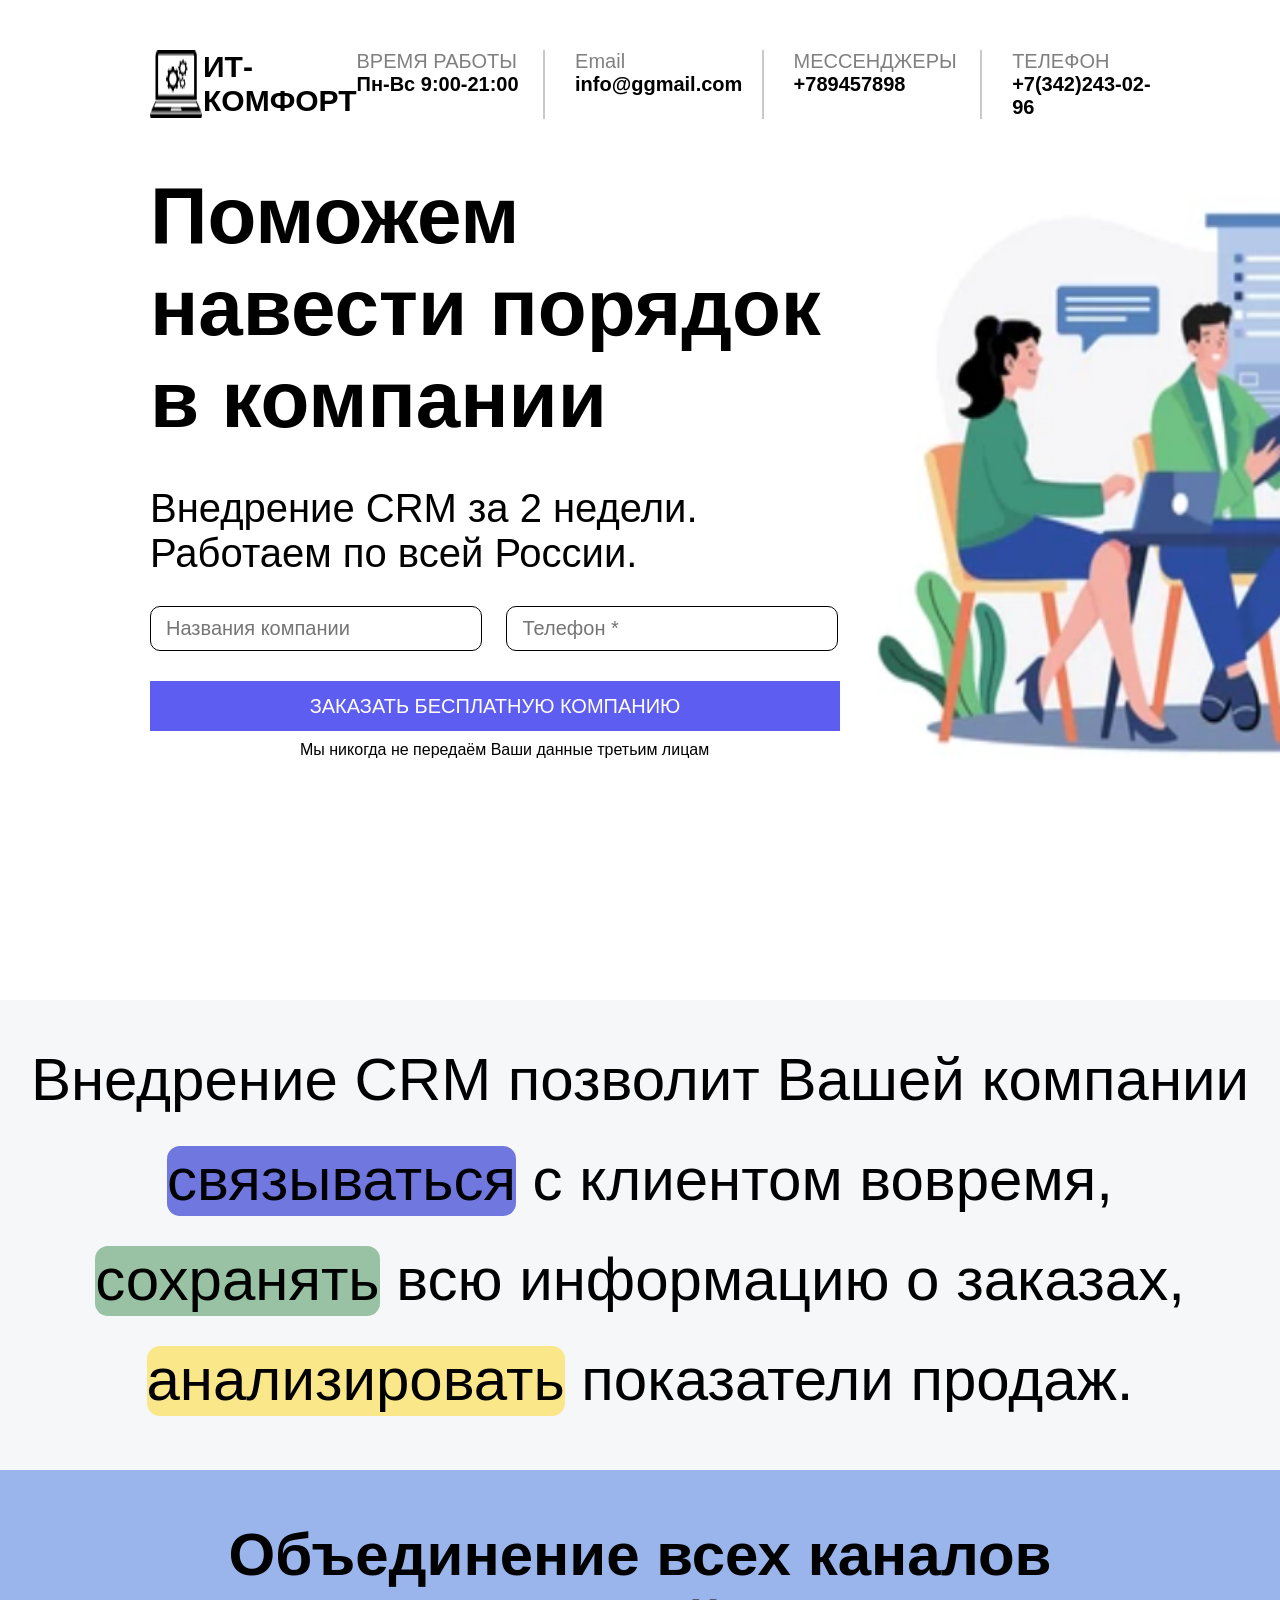
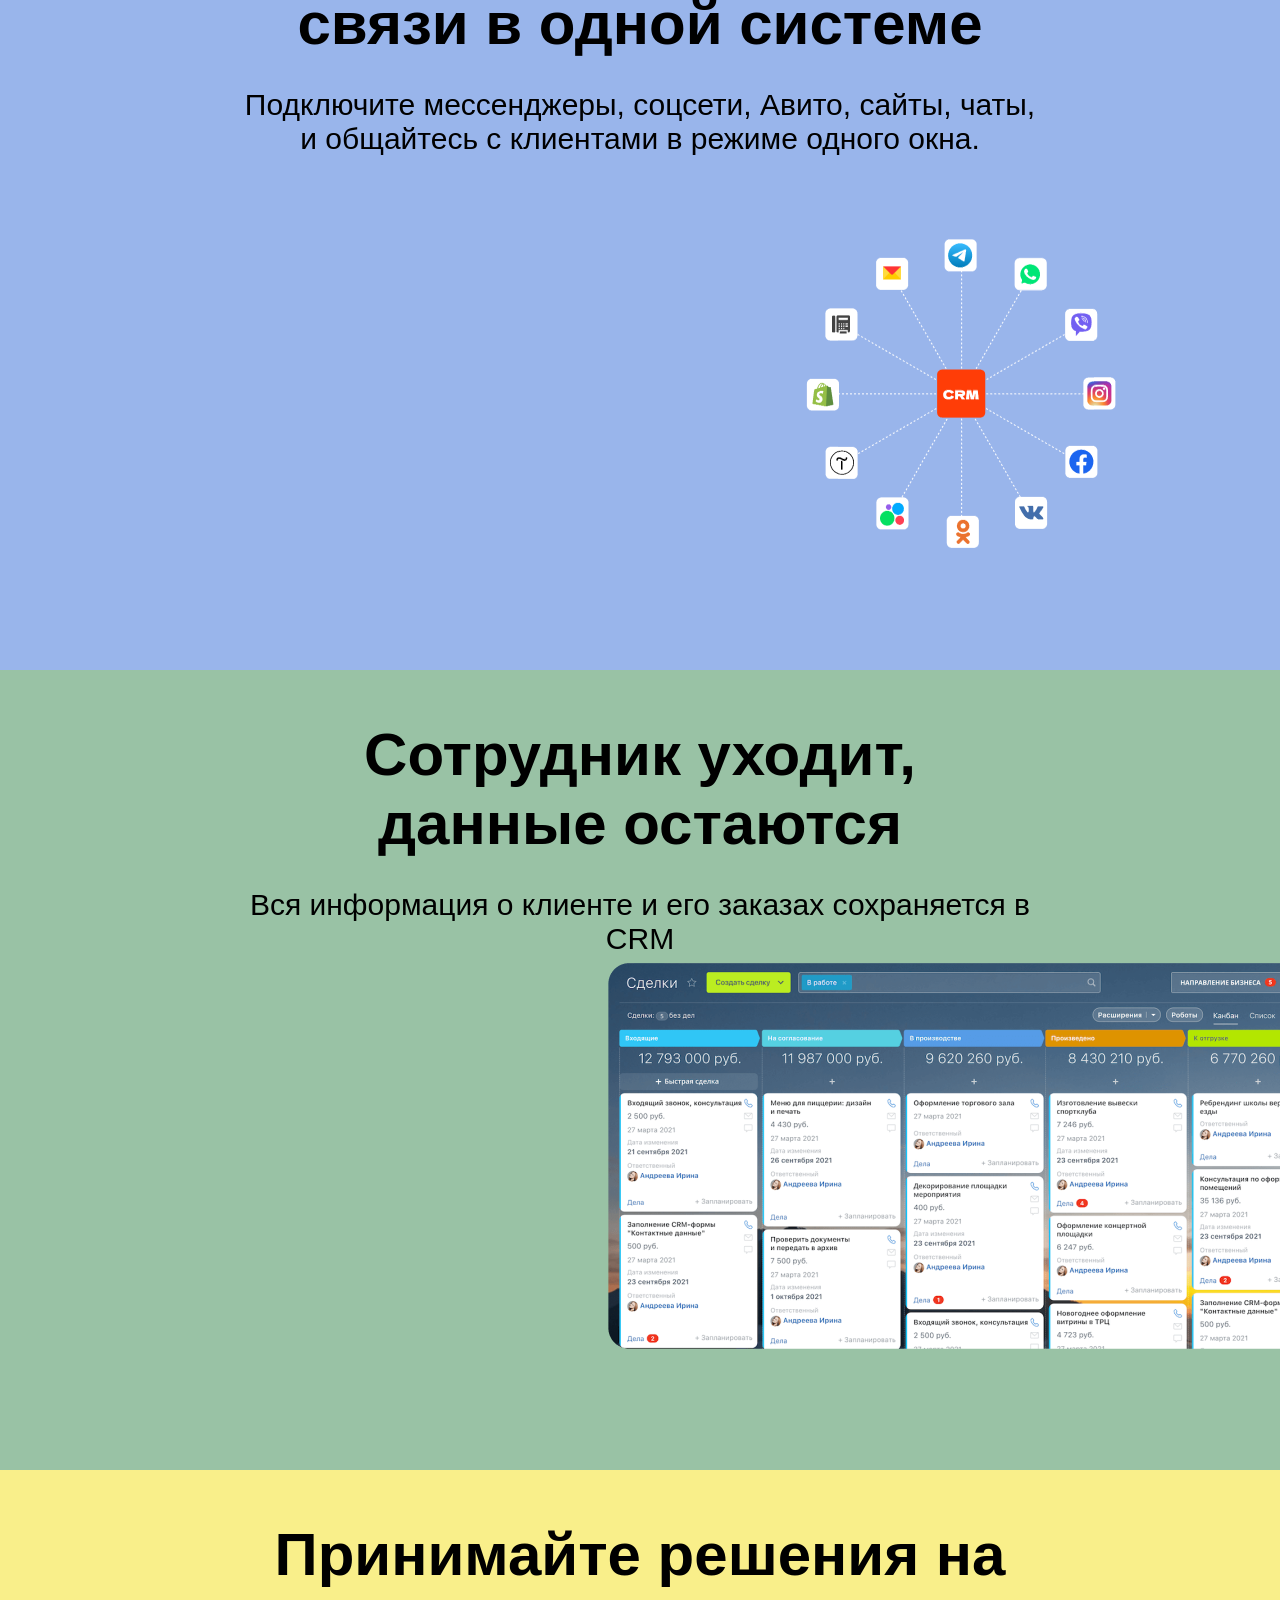
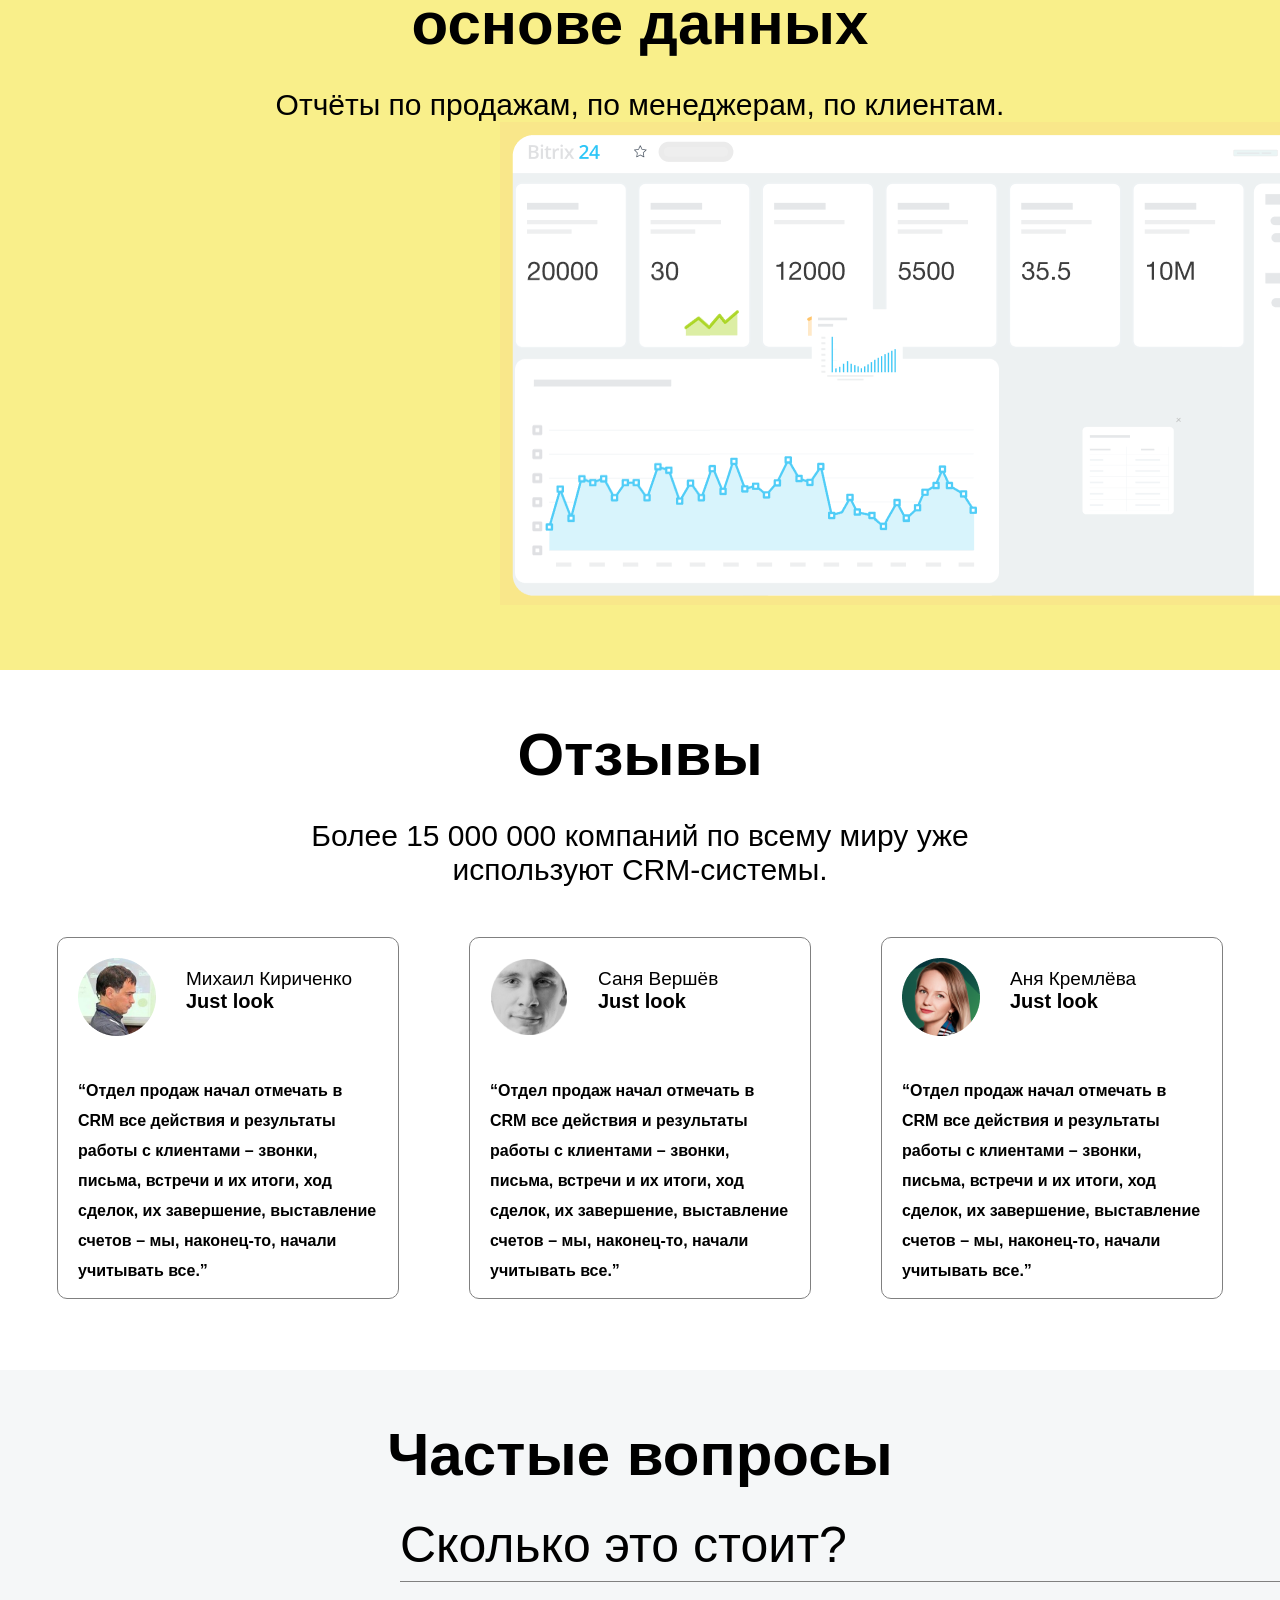
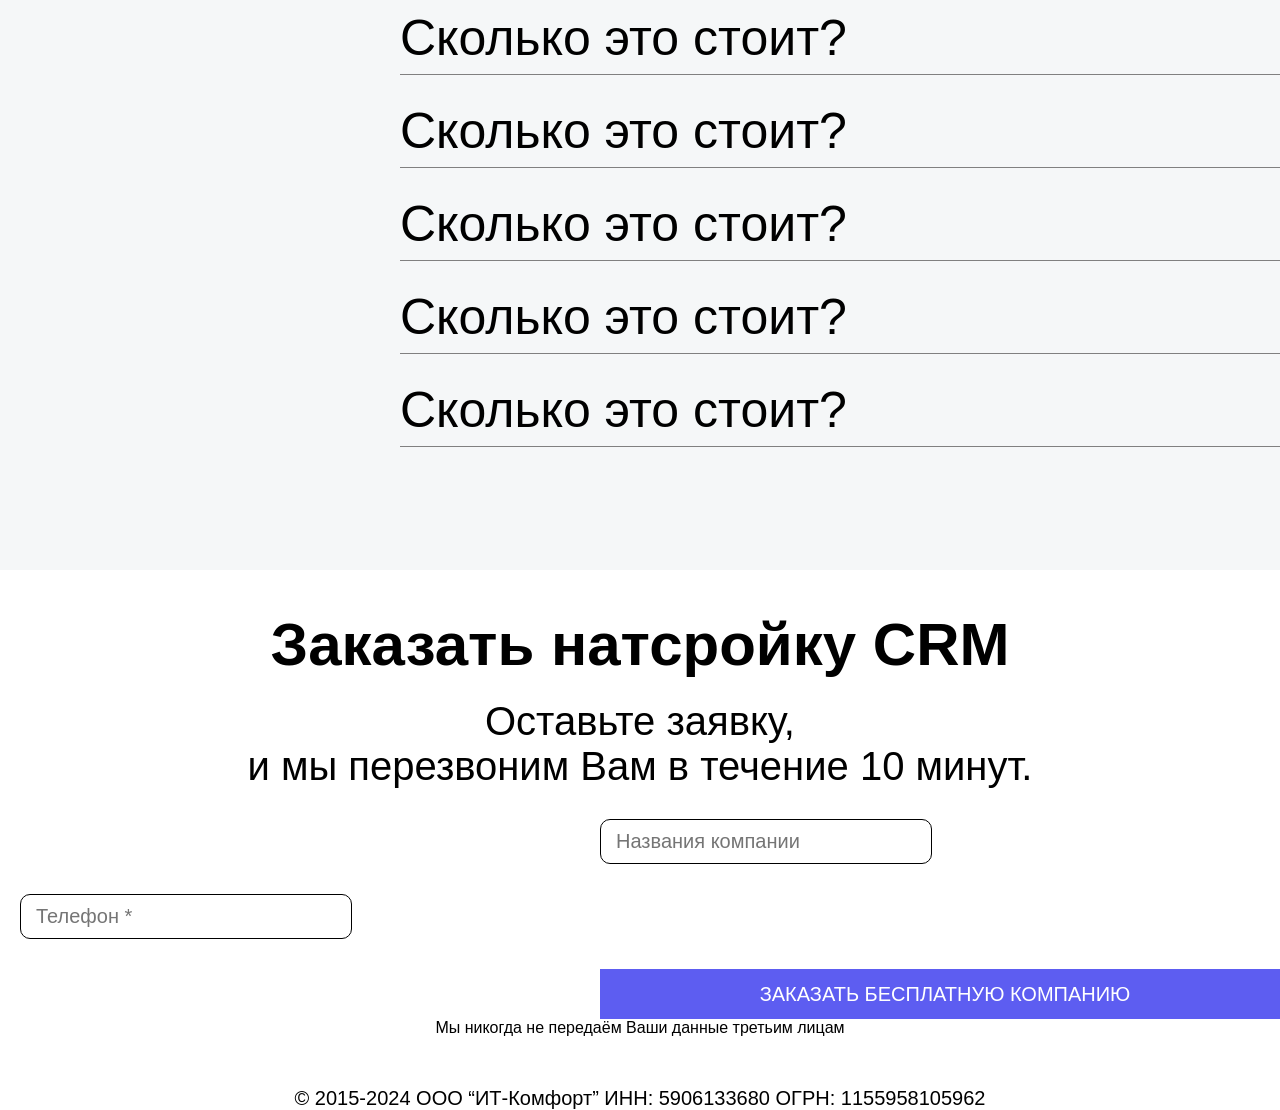
<file: index.html>
<!doctype html>
<html lang="en">
  <head>
    <meta charset="UTF-8" />
    <meta name="viewport" content="width=device-width, initial-scale=1.0" />
    <title>Document</title>
    <link rel="stylesheet" href="./style.css" />
  </head>
  <body>
    <div class="conteiner1">
      <div class="asist1">
        <div class="flex1">
          <div>
            <p class="text1"><img src="./Icon.png" alt="" />ИТ-КОМФОРТ</p>
          </div>
          <div class="flex2">
            <div class="br-right">
              <p class="text2">ВРЕМЯ РАБОТЫ</p>
              <p class="text3">Пн-Вс 9:00-21:00</p>
            </div>

            <div class="br-right">
              <p class="text2">Email</p>
              <p class="text3">info@ggmail.com</p>
            </div>

            <div class="br-right">
              <p class="text2">МЕССЕНДЖЕРЫ</p>
              <p class="text3">+789457898</p>
            </div>

            <div class="br-right1">
              <p class="text2">ТЕЛЕФОН</p>
              <p class="text3">+7(342)243-02-96</p>
            </div>
          </div>
        </div>
      </div>
    </div>

    <div class="conteiner2">
      <div class="asist2">
        <div class="flex4">
          <div>
            <p class="text4">
              Поможем <br />
              навести порядок <br />
              в компании
            </p>

            <p class="text5">
              Внедрение CRM за 2 недели. <br />
              Работаем по всей России.
            </p>

            <form>
              <input class="inp1" type="text" placeholder="Названия компании" />
              <input class="inp2" type="text" placeholder="Телефон *" />
            </form>

            <button class="btn1">ЗАКАЗАТЬ БЕСПЛАТНУЮ КОМПАНИЮ</button>

            <p class="text6">
              Мы никогда не передаём Ваши данные третьим лицам
            </p>
          </div>

          <img
            class="img"
            src="./11b1db195fa221475e8dc977d3cfd591ed0ae1c4.png"
            alt=""
          />
        </div>
      </div>
    </div>

    <div class="conteiner3">
      <p class="text7">
        Внедрение CRM позволит Вашей компании <br />
        <span class="text8">связываться</span> с клиентом вовремя, <br />
        <span class="text9">сохранять</span> всю информацию о заказах, <br />
        <span class="text10">анализировать</span> показатели продаж.
      </p>
    </div>

    <div class="conteiner4">
      <p class="text11">
        Объединение всех каналов <br />
        связи в одной системе
      </p>
      <p class="text12">
        Подключите мессенджеры, соцсети, Авито, сайты, чаты, <br />
        и общайтесь с клиентами в режиме одного окна.
      </p>
      <img class="img2" src="./image.png" alt="" />
    </div>

    <div class="conteiner5">
      <p class="text11">
        Сотрудник уходит, <br />
        данные остаются
      </p>
      <p class="text12">
        Вся информация о клиенте и его заказах сохраняется в <br />
        CRM
      </p>
      <img class="img3" src="./image copy.png" alt="" />
    </div>

    <div class="conteiner6">
      <p class="text11">
        Принимайте решения на <br />
        основе данных
      </p>
      <p class="text12">Отчёты по продажам, по менеджерам, по клиентам.</p>
      <img class="img4" src="./image copy 2.png" alt="" />
    </div>

    <div class="conteiner7">
      <p class="text11">Отзывы</p>
      <p class="text12">
        Более 15 000 000 компаний по всему миру уже <br />
        используют CRM-системы.
      </p>
      <div class="flex8">
        <div class="knop4">
          <div class="flex9">
            <img src="./e302fc52f62d037a028ece25894d904eadb9a871.png" alt="" />
            <div>
              <p class="text14">Михаил Кириченко</p>
              <p class="text13">Just look</p>
            </div>
          </div>

          <p class="text15">
            “Отдел продаж начал отмечать в <br />
            CRM все действия и результаты <br />
            работы с клиентами – звонки, <br />
            письма, встречи и их итоги, ход <br />
            сделок, их завершение, выставление <br />
            счетов – мы, наконец-то, начали <br />
            учитывать все.”
          </p>
        </div>

        <div class="knop4">
          <div class="flex9">
            <img src="./8bab09d2199b1b37008dd29c13ea659d3062125d.png" alt="" />
            <div>
              <p class="text14">Саня Вершёв</p>
              <p class="text13">Just look</p>
            </div>
          </div>

          <p class="text15">
            “Отдел продаж начал отмечать в <br />
            CRM все действия и результаты <br />
            работы с клиентами – звонки, <br />
            письма, встречи и их итоги, ход <br />
            сделок, их завершение, выставление <br />
            счетов – мы, наконец-то, начали <br />
            учитывать все.”
          </p>
        </div>

        <div class="knop4">
          <div class="flex9">
            <img src="./9df0bb18b0fc762976f1a538ad9007bf7cae49fb.png" alt="" />
            <div>
              <p class="text14">Аня Кремлёва</p>
              <p class="text13">Just look</p>
            </div>
          </div>

          <p class="text15">
            “Отдел продаж начал отмечать в <br />
            CRM все действия и результаты <br />
            работы с клиентами – звонки, <br />
            письма, встречи и их итоги, ход <br />
            сделок, их завершение, выставление <br />
            счетов – мы, наконец-то, начали <br />
            учитывать все.”
          </p>
        </div>
      </div>
    </div>

    <div class="conteiner8">
      <p class="text11">Частые вопросы</p>
      <p class="text16">Сколько это стоит? <span class="plus">+</span></p>
      <p class="text16">Сколько это стоит? <span class="plus">+</span></p>
      <p class="text16">Сколько это стоит? <span class="plus">+</span></p>
      <p class="text16">Сколько это стоит? <span class="plus">+</span></p>
      <p class="text16">Сколько это стоит? <span class="plus">+</span></p>
      <p class="text16">Сколько это стоит? <span class="plus">+</span></p>
    </div>

    <div>
      <p class="text17">Заказать натсройку CRM</p>

      <p class="text18">
        Оставьте заявку, <br />
        и мы перезвоним Вам в течение 10 минут.
      </p>

      <form>
        <input class="inp3" type="text" placeholder="Названия компании" />
        <input class="inp4" type="text" placeholder="Телефон *" />
      </form>

      <button class="btn2">ЗАКАЗАТЬ БЕСПЛАТНУЮ КОМПАНИЮ</button>

      <p class="text22">Мы никогда не передаём Ваши данные третьим лицам</p>
      <p class="text23">© 2015-2024 ООО “ИТ-Комфорт” ИНН: 5906133680 ОГРН: 1155958105962</p>
    </div>
  </body>
</html>
</file>
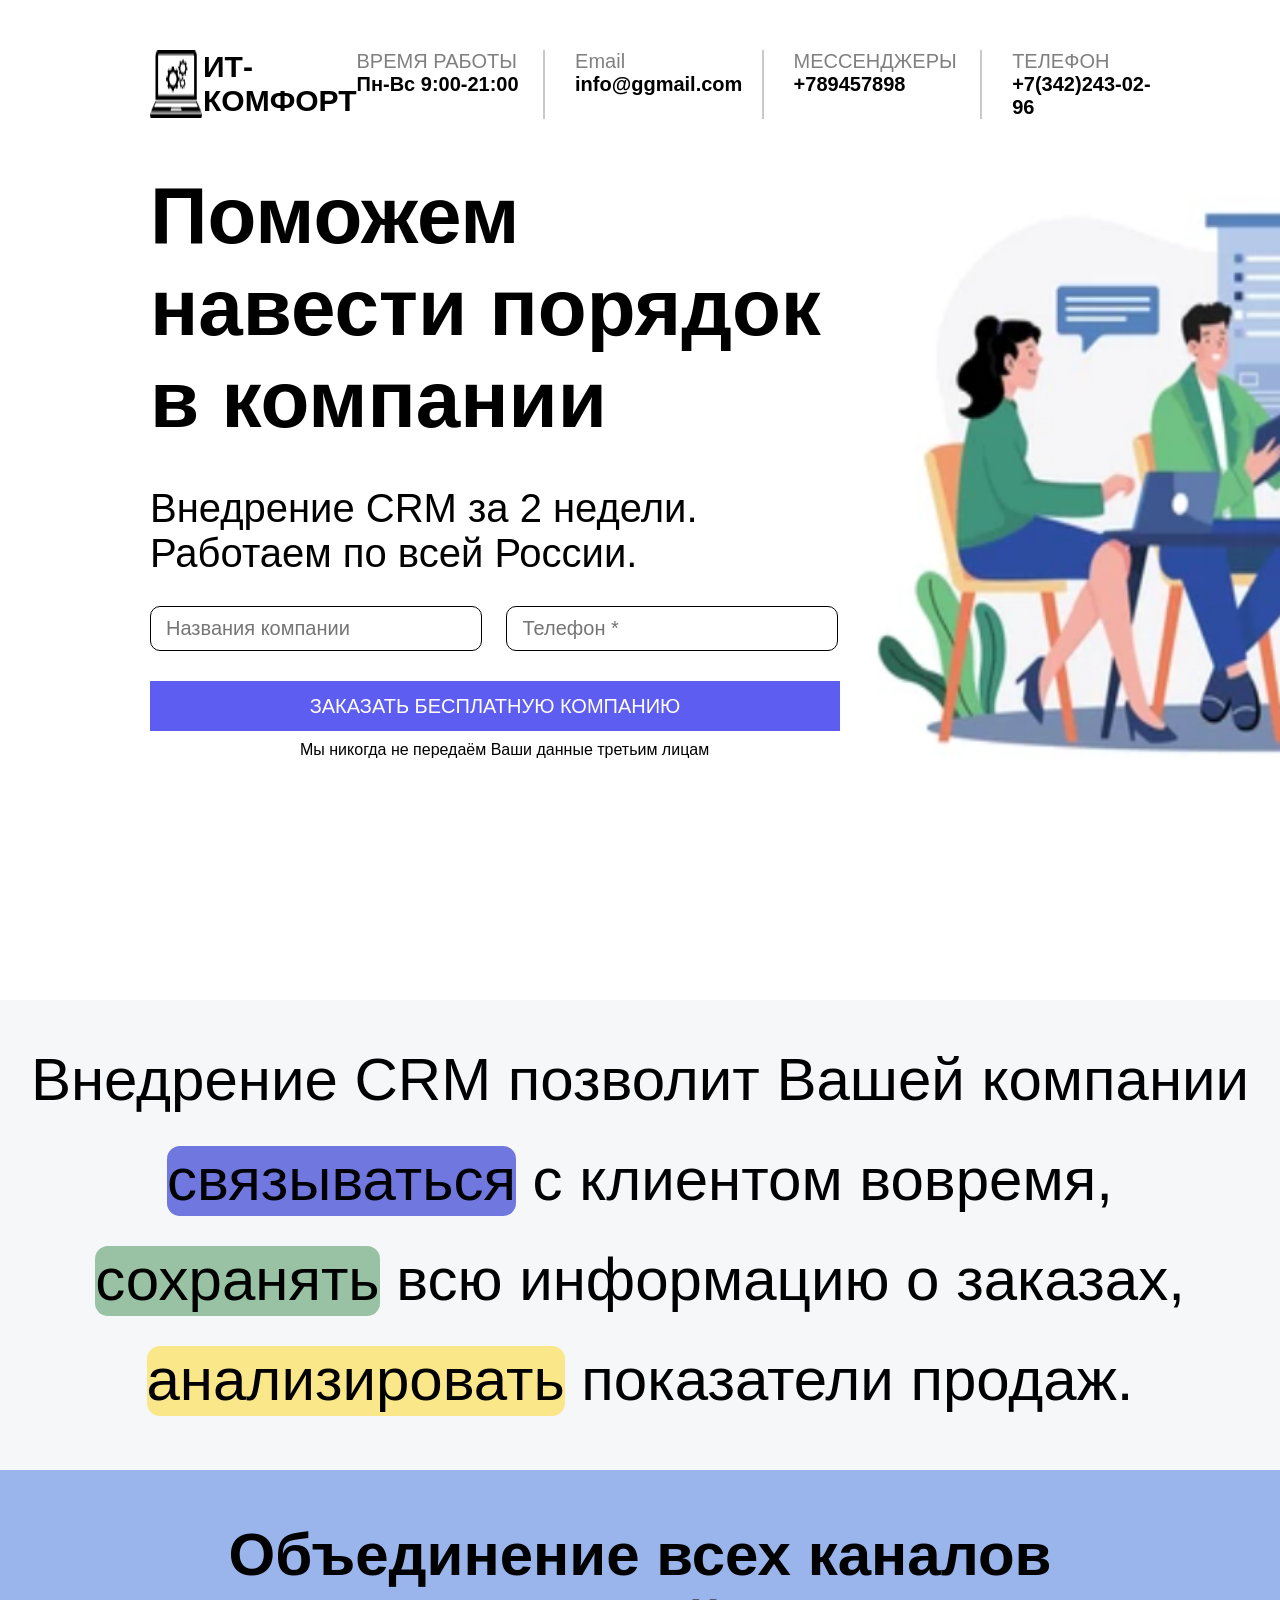
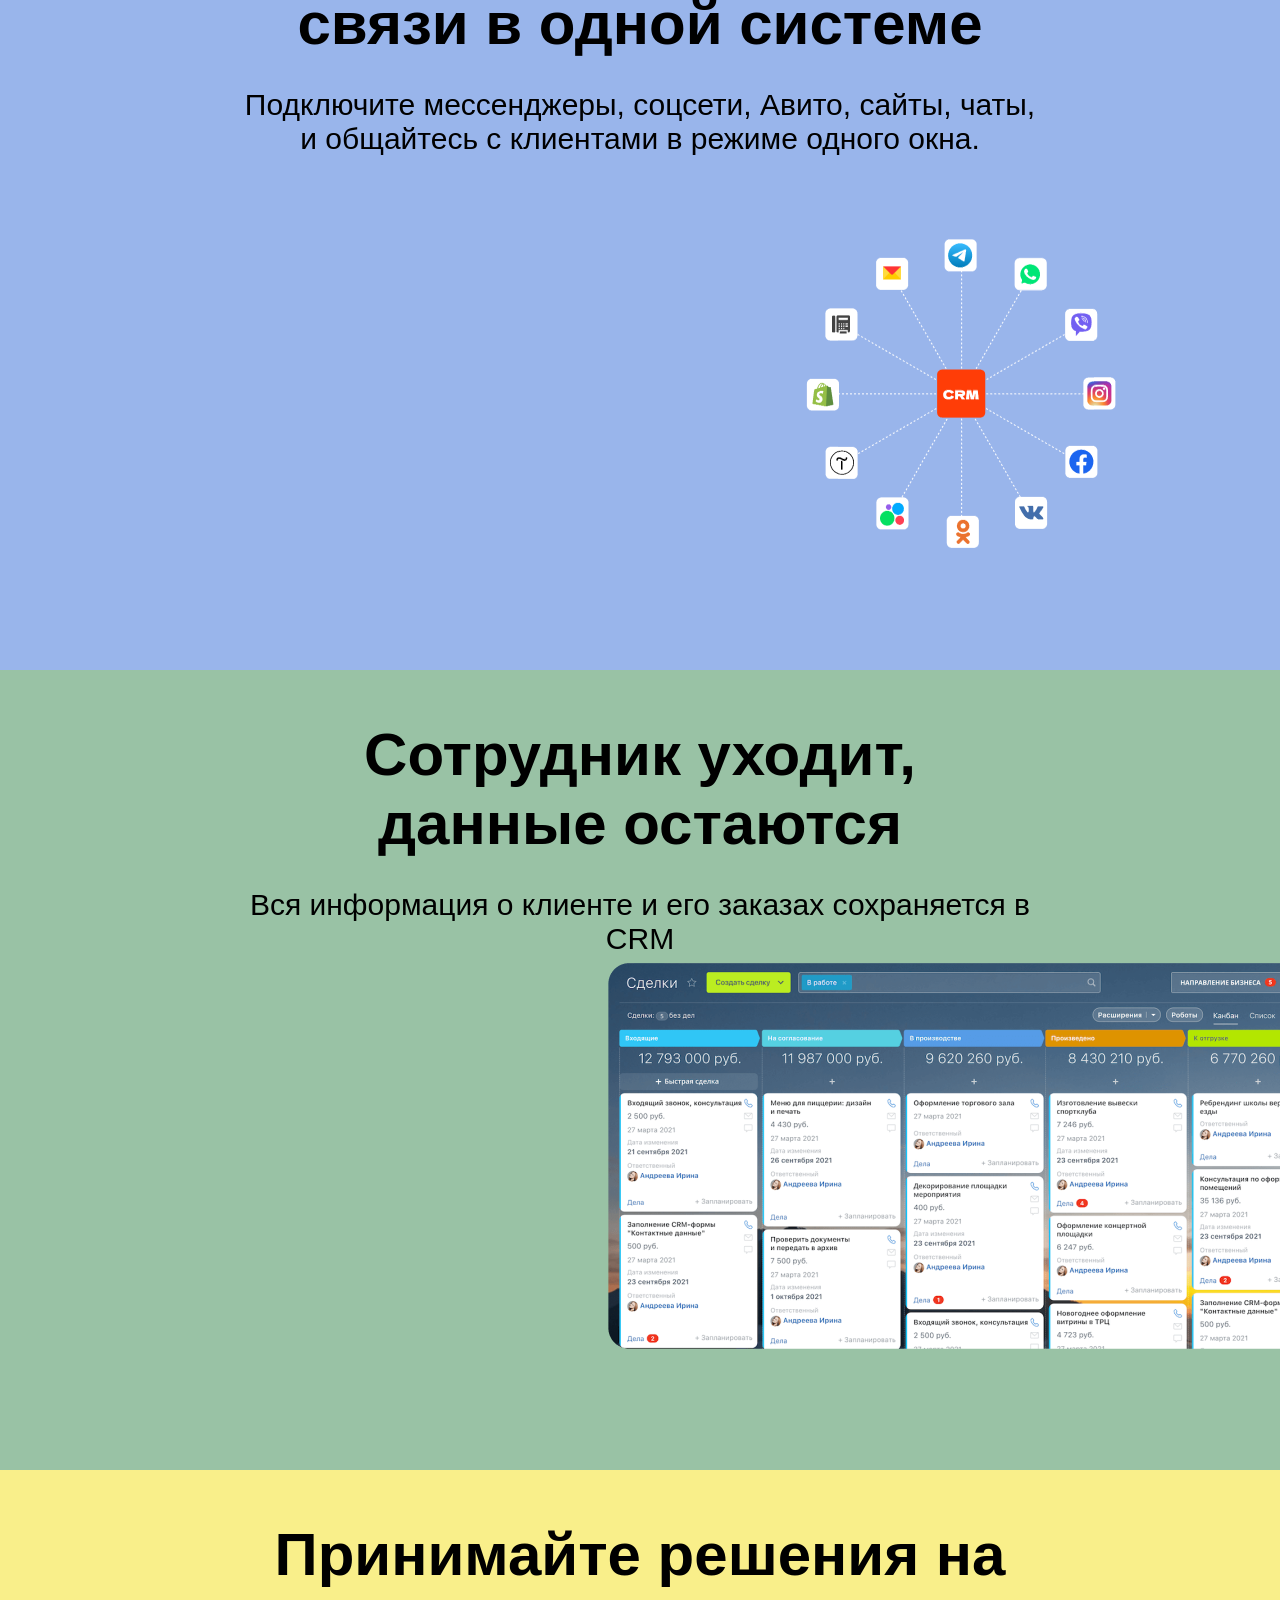
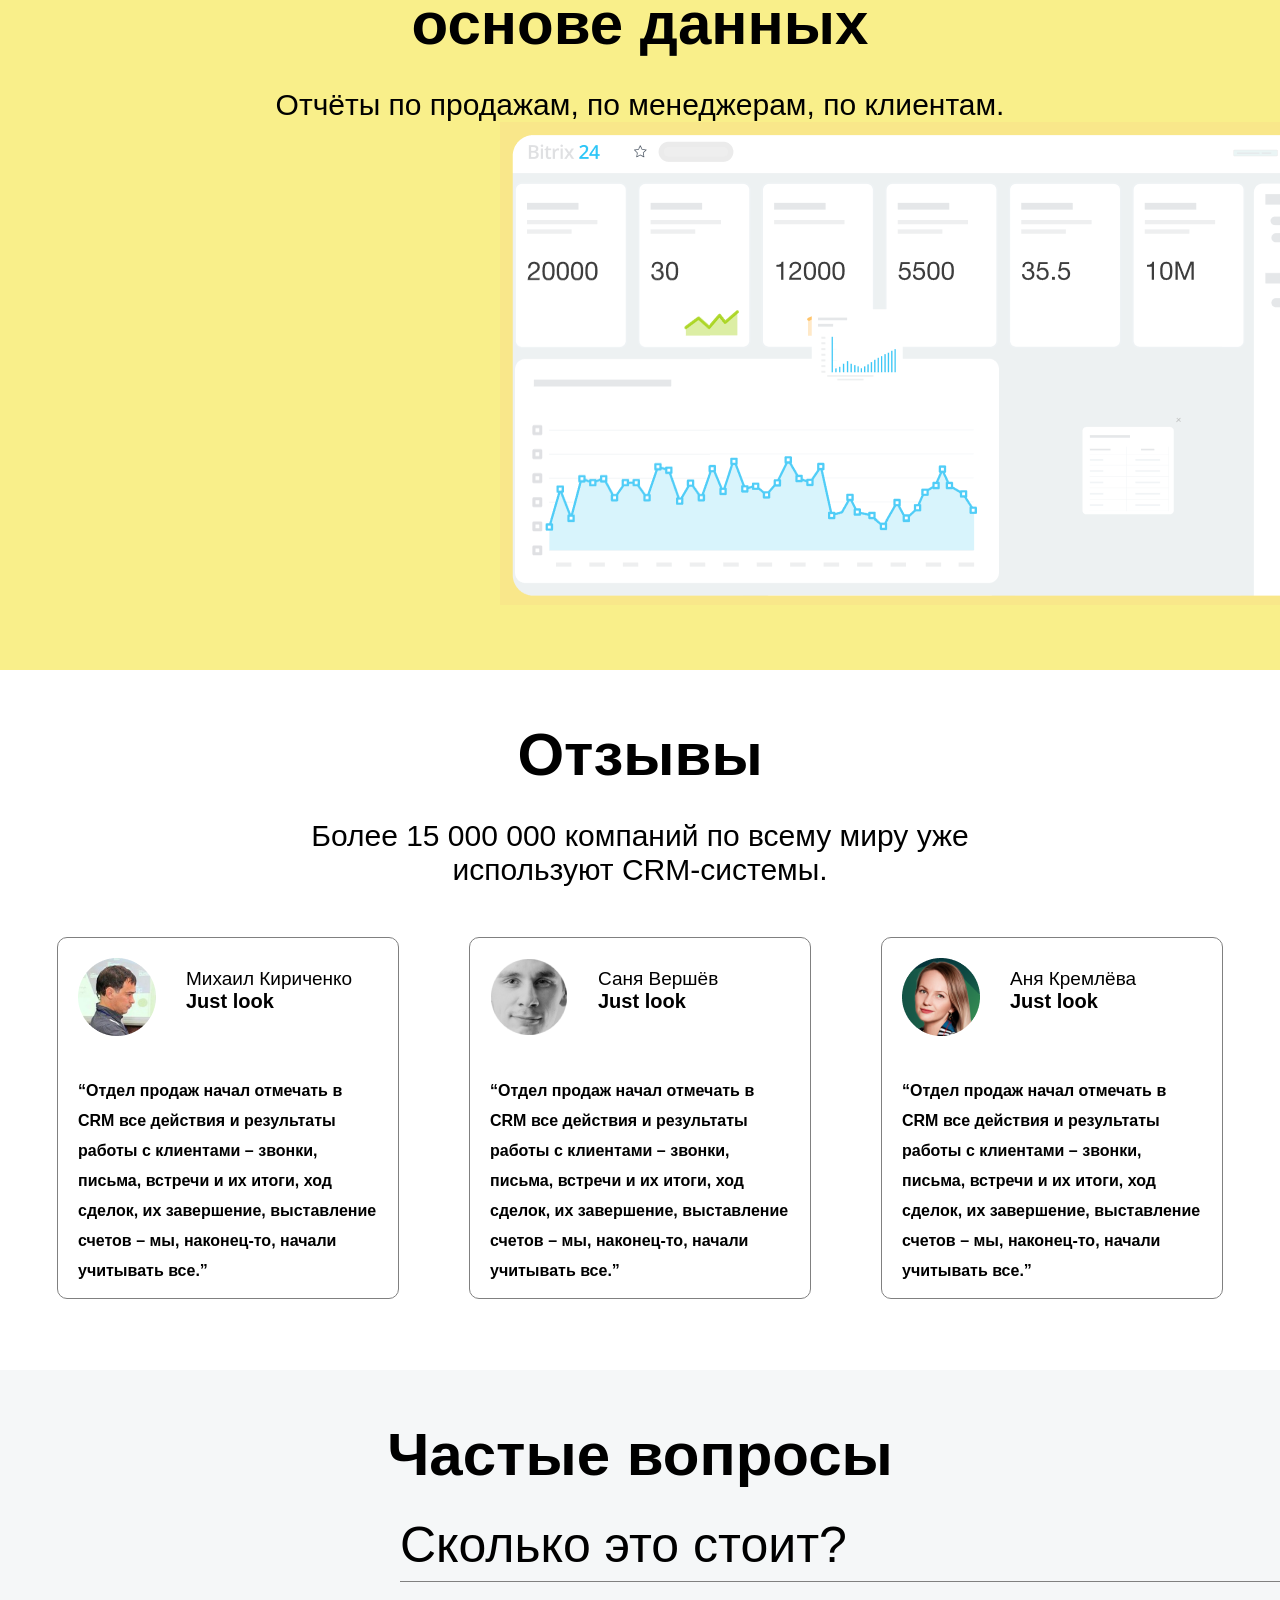
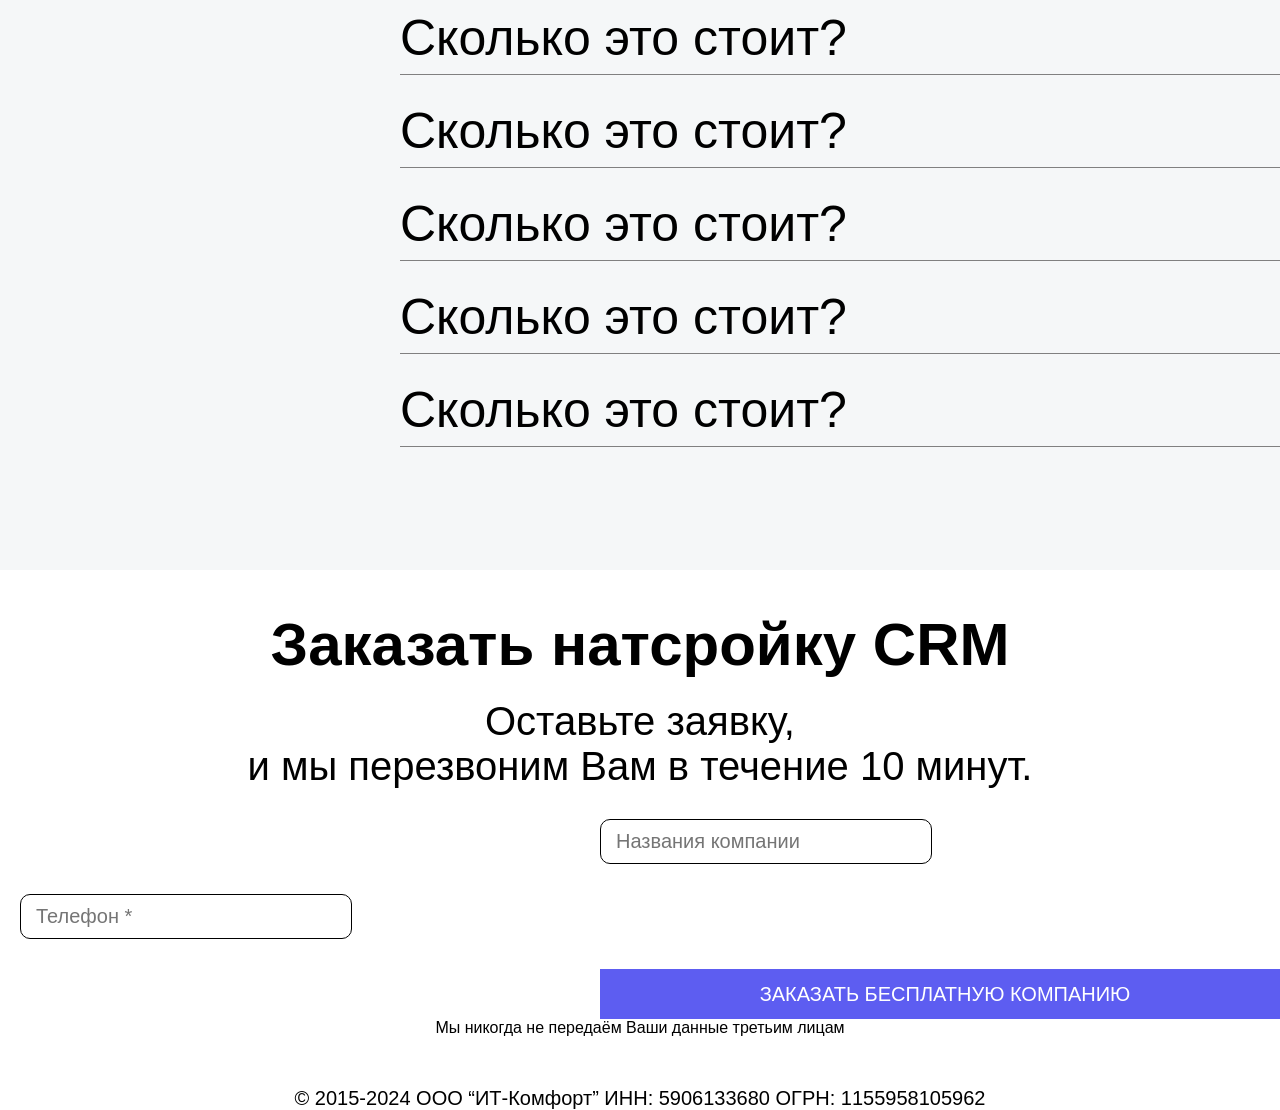
<file: exam.html>
<!doctype html>
<html lang="en">
  <head>
    <meta charset="UTF-8" />
    <meta name="viewport" content="width=device-width, initial-scale=1.0" />
    <title>Document</title>
    <link rel="stylesheet" href="./exam.css" />
  </head>
  <body>
    <div class="conteiner1">
      <div class="asist1">
        <div class="flex1">
          <div>
            <p class="text1"><img src="./Icon.png" alt="" />ИТ-КОМФОРТ</p>
          </div>
          <div class="flex2">
            <div class="br-right">
              <p class="text2">ВРЕМЯ РАБОТЫ</p>
              <p class="text3">Пн-Вс 9:00-21:00</p>
            </div>

            <div class="br-right">
              <p class="text2">Email</p>
              <p class="text3">info@ggmail.com</p>
            </div>

            <div class="br-right">
              <p class="text2">МЕССЕНДЖЕРЫ</p>
              <p class="text3">+789457898</p>
            </div>

            <div class="br-right1">
              <p class="text2">ТЕЛЕФОН</p>
              <p class="text3">+7(342)243-02-96</p>
            </div>
          </div>
        </div>
      </div>
    </div>

    <div class="conteiner2">
      <div class="asist2">
        <div class="flex4">
          <div>
            <p class="text4">
              Поможем <br />
              навести порядок <br />
              в компании
            </p>

            <p class="text5">
              Внедрение CRM за 2 недели. <br />
              Работаем по всей России.
            </p>

            <form>
              <input class="inp1" type="text" placeholder="Названия компании" />
              <input class="inp2" type="text" placeholder="Телефон *" />
            </form>

            <button class="btn1">ЗАКАЗАТЬ БЕСПЛАТНУЮ КОМПАНИЮ</button>

            <p class="text6">
              Мы никогда не передаём Ваши данные третьим лицам
            </p>
          </div>

          <img
            class="img"
            src="./11b1db195fa221475e8dc977d3cfd591ed0ae1c4.png"
            alt=""
          />
        </div>
      </div>
    </div>

    <div class="conteiner3">
      <p class="text7">
        Внедрение CRM позволит Вашей компании <br />
        <span class="text8">связываться</span> с клиентом вовремя, <br />
        <span class="text9">сохранять</span> всю информацию о заказах, <br />
        <span class="text10">анализировать</span> показатели продаж.
      </p>
    </div>

    <div class="conteiner4">
      <p class="text11">
        Объединение всех каналов <br />
        связи в одной системе
      </p>
      <p class="text12">
        Подключите мессенджеры, соцсети, Авито, сайты, чаты, <br />
        и общайтесь с клиентами в режиме одного окна.
      </p>
      <img class="img2" src="./image.png" alt="" />
    </div>

    <div class="conteiner5">
      <p class="text11">
        Сотрудник уходит, <br />
        данные остаются
      </p>
      <p class="text12">
        Вся информация о клиенте и его заказах сохраняется в <br />
        CRM
      </p>
      <img class="img3" src="./image copy.png" alt="" />
    </div>

    <div class="conteiner6">
      <p class="text11">
        Принимайте решения на <br />
        основе данных
      </p>
      <p class="text12">Отчёты по продажам, по менеджерам, по клиентам.</p>
      <img class="img4" src="./image copy 2.png" alt="" />
    </div>

    <div class="conteiner7">
      <p class="text11">Отзывы</p>
      <p class="text12">
        Более 15 000 000 компаний по всему миру уже <br />
        используют CRM-системы.
      </p>
      <div class="flex8">
        <div class="knop4">
          <div class="flex9">
            <img src="./e302fc52f62d037a028ece25894d904eadb9a871.png" alt="" />
            <div>
              <p class="text14">Михаил Кириченко</p>
              <p class="text13">Just look</p>
            </div>
          </div>

          <p class="text15">
            “Отдел продаж начал отмечать в <br />
            CRM все действия и результаты <br />
            работы с клиентами – звонки, <br />
            письма, встречи и их итоги, ход <br />
            сделок, их завершение, выставление <br />
            счетов – мы, наконец-то, начали <br />
            учитывать все.”
          </p>
        </div>

        <div class="knop4">
          <div class="flex9">
            <img src="./8bab09d2199b1b37008dd29c13ea659d3062125d.png" alt="" />
            <div>
              <p class="text14">Саня Вершёв</p>
              <p class="text13">Just look</p>
            </div>
          </div>

          <p class="text15">
            “Отдел продаж начал отмечать в <br />
            CRM все действия и результаты <br />
            работы с клиентами – звонки, <br />
            письма, встречи и их итоги, ход <br />
            сделок, их завершение, выставление <br />
            счетов – мы, наконец-то, начали <br />
            учитывать все.”
          </p>
        </div>

        <div class="knop4">
          <div class="flex9">
            <img src="./9df0bb18b0fc762976f1a538ad9007bf7cae49fb.png" alt="" />
            <div>
              <p class="text14">Аня Кремлёва</p>
              <p class="text13">Just look</p>
            </div>
          </div>

          <p class="text15">
            “Отдел продаж начал отмечать в <br />
            CRM все действия и результаты <br />
            работы с клиентами – звонки, <br />
            письма, встречи и их итоги, ход <br />
            сделок, их завершение, выставление <br />
            счетов – мы, наконец-то, начали <br />
            учитывать все.”
          </p>
        </div>
      </div>
    </div>

    <div class="conteiner8">
      <p class="text11">Частые вопросы</p>
      <p class="text16">Сколько это стоит? <span class="plus">+</span></p>
      <p class="text16">Сколько это стоит? <span class="plus">+</span></p>
      <p class="text16">Сколько это стоит? <span class="plus">+</span></p>
      <p class="text16">Сколько это стоит? <span class="plus">+</span></p>
      <p class="text16">Сколько это стоит? <span class="plus">+</span></p>
      <p class="text16">Сколько это стоит? <span class="plus">+</span></p>
    </div>

    <div>
      <p class="text17">Заказать натсройку CRM</p>

      <p class="text18">
        Оставьте заявку, <br />
        и мы перезвоним Вам в течение 10 минут.
      </p>

      <form>
        <input class="inp3" type="text" placeholder="Названия компании" />
        <input class="inp4" type="text" placeholder="Телефон *" />
      </form>

      <button class="btn2">ЗАКАЗАТЬ БЕСПЛАТНУЮ КОМПАНИЮ</button>

      <p class="text22">Мы никогда не передаём Ваши данные третьим лицам</p>
      <p class="text23">© 2015-2024 ООО “ИТ-Комфорт” ИНН: 5906133680 ОГРН: 1155958105962</p>
    </div>
  </body>
</html>
</file>
<file: style.css>
*{
    margin: 0;
    font-family: 'Segoe UI', Tahoma, Geneva, Verdana, sans-serif;
}   
.conteiner1{
    width: 100%;
    height: 100px;
}
.asist1{
    padding: 50px 150px;
}
.text1{
    font-size: 30px;
    font-weight: 600;
    display: flex;
}
.text2{
    font-size: 20px;
    color: grey;
}
.text3{
    font-size: 20px;
    font-weight: 700;
}
.br-right{
    width: 200px;
    border-right: 2px solid rgb(201, 201, 201);
}
.flex1{
    display: flex;
    justify-content: space-between;
}
.flex2{
    display: flex;
    gap: 30px;
}
.conteiner2{
    width: 100%;
    height: 600px;
}
.asist2{
    padding: 70px 150px;
}
.text4{
    font-size: 80px;
    font-weight: 700;   
}
.text5{
    font-size: 40px;
    margin-top: 40px;
}
.inp1{
    width: 300px;
    border: 1px solid black;
    padding: 10px 15px;
    margin-top: 30px;
    font-size: 20px;
    border-radius: 10px;
}
.inp2{
     width: 300px;
    border: 1px solid black;
    padding: 10px 15px;
    margin-top: 30px;
    font-size: 20px;
    margin-left: 20px;
    border-radius: 10px;
}
.btn1{
    height: 50px;
    width: 690px;
    margin-top: 30px;
    color: white;
    background-color: rgb(93, 93, 241);
    border: none;
    padding: 10px 15px;
    font-size: 20px;
}
.text6{
    margin-left: 150px;
    margin-top: 10px;
}
.flex4{
    display: flex;
    justify-content: space-between;
}
.img{
    width: 900px;
    height: 600px;
}
.conteiner3{
    width: 100%;
    height: 470px;
    background-color: #F5F7F8;
    margin-top: 300px;
}
.text7{
    font-size: 60px;
    text-align: center;
    font-weight: 5GIT 00;
    line-height: 100px;
    padding-top: 30px;
}
.text8{
    background-color: rgb(112, 119, 223);
    border-radius: 13px;
    padding-bottom: 3px;
}
.text9{
    background-color: #99c2a5;
    border-radius: 13px;
    padding-bottom: 3px;
}
.text10{
     background-color: #f9e78a;
    border-radius: 13px;
    padding-bottom: 3px;
}
.conteiner4{
    width: 100%;
    height: 800px;
    background-color: #99b5eb;
}
.text11{
    font-size: 60px;
    padding-top: 50px;
    text-align: center;
    font-weight: 650;
}
.text12{
    font-size: 30px;
    text-align: center;
    margin-top: 30px;
}
.img2{
    margin-left: 800px;
    margin-top: 70px;
}
.conteiner5{
    width: 100%;
    height: 800px;
    background-color: #99c2a5;
}
.img3{
 margin-left: 600px;
}
.conteiner6{
    width: 100%;
    height: 800px;
    background-color: #f9ef8a;
}
.img4{
    margin-left: 500px;
    background-color: inherit;
}
.conteiner7{
    width: 100%;
    height: 700px;
    background-color: white;
}
.knop4{
    width: 300px;
    height: 320px;
    border: 1px solid grey;
    border-radius: 10px;
    padding: 20px 20px;
}
.text13{
    font-size: 20px;
    font-weight: 700;
}
.text14{
    padding-top: 10px;
    font-size: 19px;
}
.flex9{
    display: flex;
    gap: 30px;
}
.text15{
    line-height: 30px;
    font-weight: 600;
    margin-top: 40px;
}
.flex8{
    display: flex;
    justify-content: center;
    gap: 70px;
    margin-top: 50px;
}
.conteiner8{
    width: 100%;
    height: 800px;
    background-color: #f5f7f8;
}
.text16{
    width: 1000px;
    font-size: 50px;
    border-bottom: 1px solid grey;
    margin-left: 400px;
}
.plus{
    font-size: 80px;
    margin-left: 460px;
}
.text17{
    margin-top: 40px;
    font-size: 60px;
    font-weight: 700;
    text-align: center;
}
.text18{
    text-align: center;
    font-size: 40px;
    margin-top: 20px;
}
.inp3{
    width: 300px;
    border: 1px solid black;
    padding: 10px 15px;
    margin-top: 30px;
    font-size: 20px;
    border-radius: 10px;
    margin-left: 600px;
}
.inp4{
     width: 300px;
    border: 1px solid black;
    padding: 10px 15px;
    margin-top: 30px;
    font-size: 20px;
    margin-left: 20px;
    border-radius: 10px;
}
.btn2{
    height: 50px;
    width: 690px;
    margin-top: 30px;
    color: white;
    background-color: rgb(93, 93, 241);
    border: none;
    padding: 10px 15px;
    font-size: 20px;
    margin-left: 600px;
}
.text22{
    text-align: center;
}
.text23{
    margin-top: 50px;
    text-align: center;
    font-size: 20px;
}
</file>
<file: exam.css>
*{
    margin: 0;
    font-family: 'Segoe UI', Tahoma, Geneva, Verdana, sans-serif;
}   
.conteiner1{
    width: 100%;
    height: 100px;
}
.asist1{
    padding: 50px 150px;
}
.text1{
    font-size: 30px;
    font-weight: 600;
    display: flex;
}
.text2{
    font-size: 20px;
    color: grey;
}
.text3{
    font-size: 20px;
    font-weight: 700;
}
.br-right{
    width: 200px;
    border-right: 2px solid rgb(201, 201, 201);
}
.flex1{
    display: flex;
    justify-content: space-between;
}
.flex2{
    display: flex;
    gap: 30px;
}
.conteiner2{
    width: 100%;
    height: 600px;
}
.asist2{
    padding: 70px 150px;
}
.text4{
    font-size: 80px;
    font-weight: 700;   
}
.text5{
    font-size: 40px;
    margin-top: 40px;
}
.inp1{
    width: 300px;
    border: 1px solid black;
    padding: 10px 15px;
    margin-top: 30px;
    font-size: 20px;
    border-radius: 10px;
}
.inp2{
     width: 300px;
    border: 1px solid black;
    padding: 10px 15px;
    margin-top: 30px;
    font-size: 20px;
    margin-left: 20px;
    border-radius: 10px;
}
.btn1{
    height: 50px;
    width: 690px;
    margin-top: 30px;
    color: white;
    background-color: rgb(93, 93, 241);
    border: none;
    padding: 10px 15px;
    font-size: 20px;
}
.text6{
    margin-left: 150px;
    margin-top: 10px;
}
.flex4{
    display: flex;
    justify-content: space-between;
}
.img{
    width: 900px;
    height: 600px;
}
.conteiner3{
    width: 100%;
    height: 470px;
    background-color: #F5F7F8;
    margin-top: 300px;
}
.text7{
    font-size: 60px;
    text-align: center;
    font-weight: 5GIT 00;
    line-height: 100px;
    padding-top: 30px;
}
.text8{
    background-color: rgb(112, 119, 223);
    border-radius: 13px;
    padding-bottom: 3px;
}
.text9{
    background-color: #99c2a5;
    border-radius: 13px;
    padding-bottom: 3px;
}
.text10{
     background-color: #f9e78a;
    border-radius: 13px;
    padding-bottom: 3px;
}
.conteiner4{
    width: 100%;
    height: 800px;
    background-color: #99b5eb;
}
.text11{
    font-size: 60px;
    padding-top: 50px;
    text-align: center;
    font-weight: 650;
}
.text12{
    font-size: 30px;
    text-align: center;
    margin-top: 30px;
}
.img2{
    margin-left: 800px;
    margin-top: 70px;
}
.conteiner5{
    width: 100%;
    height: 800px;
    background-color: #99c2a5;
}
.img3{
 margin-left: 600px;
}
.conteiner6{
    width: 100%;
    height: 800px;
    background-color: #f9ef8a;
}
.img4{
    margin-left: 500px;
    background-color: inherit;
}
.conteiner7{
    width: 100%;
    height: 700px;
    background-color: white;
}
.knop4{
    width: 300px;
    height: 320px;
    border: 1px solid grey;
    border-radius: 10px;
    padding: 20px 20px;
}
.text13{
    font-size: 20px;
    font-weight: 700;
}
.text14{
    padding-top: 10px;
    font-size: 19px;
}
.flex9{
    display: flex;
    gap: 30px;
}
.text15{
    line-height: 30px;
    font-weight: 600;
    margin-top: 40px;
}
.flex8{
    display: flex;
    justify-content: center;
    gap: 70px;
    margin-top: 50px;
}
.conteiner8{
    width: 100%;
    height: 800px;
    background-color: #f5f7f8;
}
.text16{
    width: 1000px;
    font-size: 50px;
    border-bottom: 1px solid grey;
    margin-left: 400px;
}
.plus{
    font-size: 80px;
    margin-left: 460px;
}
.text17{
    margin-top: 40px;
    font-size: 60px;
    font-weight: 700;
    text-align: center;
}
.text18{
    text-align: center;
    font-size: 40px;
    margin-top: 20px;
}
.inp3{
    width: 300px;
    border: 1px solid black;
    padding: 10px 15px;
    margin-top: 30px;
    font-size: 20px;
    border-radius: 10px;
    margin-left: 600px;
}
.inp4{
     width: 300px;
    border: 1px solid black;
    padding: 10px 15px;
    margin-top: 30px;
    font-size: 20px;
    margin-left: 20px;
    border-radius: 10px;
}
.btn2{
    height: 50px;
    width: 690px;
    margin-top: 30px;
    color: white;
    background-color: rgb(93, 93, 241);
    border: none;
    padding: 10px 15px;
    font-size: 20px;
    margin-left: 600px;
}
.text22{
    text-align: center;
}
.text23{
    margin-top: 50px;
    text-align: center;
    font-size: 20px;
}
</file>
